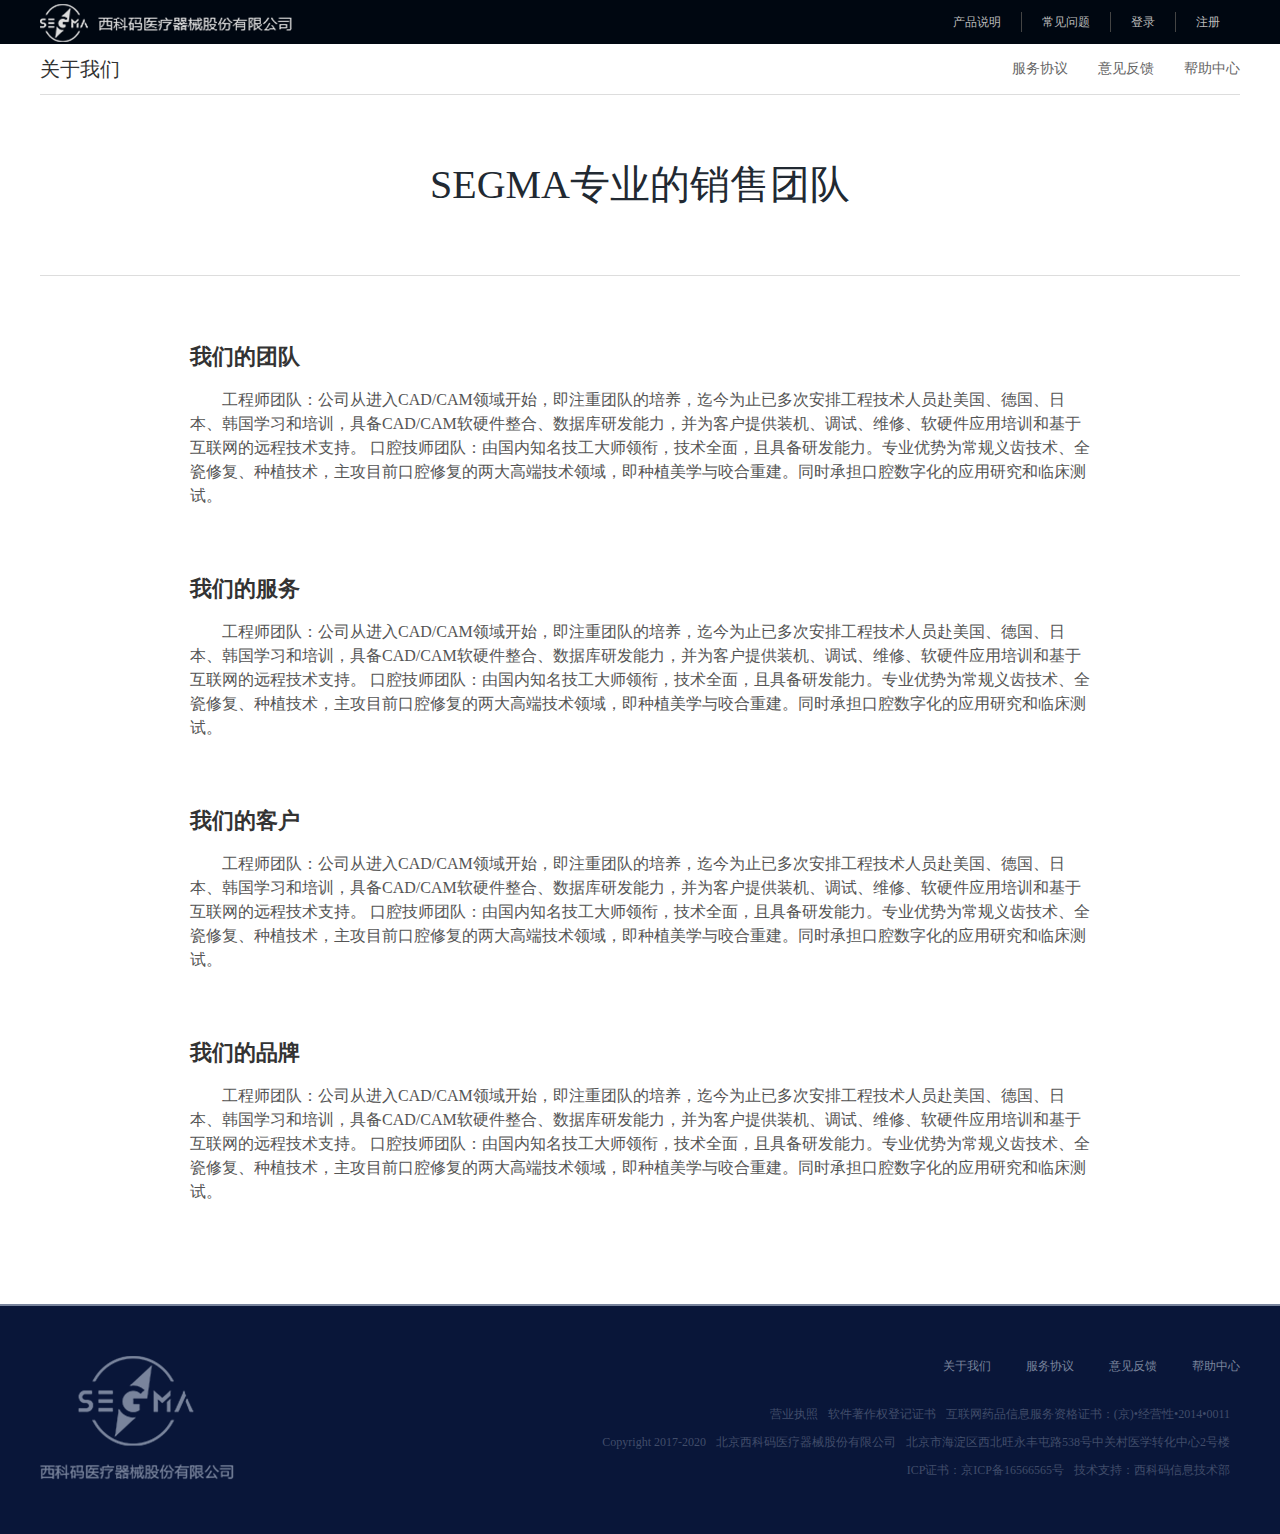
<file: about.html>
<!DOCTYPE html>
<html>
<head>
<meta charset="UTF-8">
<title></title>
<link rel="stylesheet" type="text/css" href="css/removeOriginal.css"/>
<link rel="stylesheet" type="text/css" href="css/headerFooter.css"/>
<link rel="stylesheet" type="text/css" href="css/txtPage.css"/>
</head>
<body>
	<section class="txtCon comW">
		<div class="txtNav clearFix">
			<span>关于我们</span>
			<div>
				<a href="service.html">服务协议</a>
				<a href="advice.html">意见反馈</a>
				<a href="help.html">帮助中心</a>
			</div>
		</div>
		<h2>SEGMA专业的销售团队</h2>
		<ul>
			<li>
				<h3>我们的团队</h3>
				<p>工程师团队：公司从进入CAD/CAM领域开始，即注重团队的培养，迄今为止已多次安排工程技术人员赴美国、德国、日本、韩国学习和培训，具备CAD/CAM软硬件整合、数据库研发能力，并为客户提供装机、调试、维修、软硬件应用培训和基于互联网的远程技术支持。 口腔技师团队：由国内知名技工大师领衔，技术全面，且具备研发能力。专业优势为常规义齿技术、全瓷修复、种植技术，主攻目前口腔修复的两大高端技术领域，即种植美学与咬合重建。同时承担口腔数字化的应用研究和临床测试。 </p>
			</li>
			<li>
				<h3>我们的服务</h3>
				<p>工程师团队：公司从进入CAD/CAM领域开始，即注重团队的培养，迄今为止已多次安排工程技术人员赴美国、德国、日本、韩国学习和培训，具备CAD/CAM软硬件整合、数据库研发能力，并为客户提供装机、调试、维修、软硬件应用培训和基于互联网的远程技术支持。 口腔技师团队：由国内知名技工大师领衔，技术全面，且具备研发能力。专业优势为常规义齿技术、全瓷修复、种植技术，主攻目前口腔修复的两大高端技术领域，即种植美学与咬合重建。同时承担口腔数字化的应用研究和临床测试。</p>
			</li>
			<li>
				<h3>我们的客户</h3>
				<p>工程师团队：公司从进入CAD/CAM领域开始，即注重团队的培养，迄今为止已多次安排工程技术人员赴美国、德国、日本、韩国学习和培训，具备CAD/CAM软硬件整合、数据库研发能力，并为客户提供装机、调试、维修、软硬件应用培训和基于互联网的远程技术支持。 口腔技师团队：由国内知名技工大师领衔，技术全面，且具备研发能力。专业优势为常规义齿技术、全瓷修复、种植技术，主攻目前口腔修复的两大高端技术领域，即种植美学与咬合重建。同时承担口腔数字化的应用研究和临床测试。</p>
			</li>
			<li>
				<h3>我们的品牌</h3>
				<p>工程师团队：公司从进入CAD/CAM领域开始，即注重团队的培养，迄今为止已多次安排工程技术人员赴美国、德国、日本、韩国学习和培训，具备CAD/CAM软硬件整合、数据库研发能力，并为客户提供装机、调试、维修、软硬件应用培训和基于互联网的远程技术支持。 口腔技师团队：由国内知名技工大师领衔，技术全面，且具备研发能力。专业优势为常规义齿技术、全瓷修复、种植技术，主攻目前口腔修复的两大高端技术领域，即种植美学与咬合重建。同时承担口腔数字化的应用研究和临床测试。</p>
			</li>
		</ul>
	</section>
</body>
<script src="js/jquery-3.1.1.min.js" type="text/javascript" charset="utf-8"></script>
<script src="js/createHF.js" type="text/javascript" charset="utf-8"></script>
<script src="js/txtPage.js" type="text/javascript" charset="utf-8"></script>
</html>
</file>
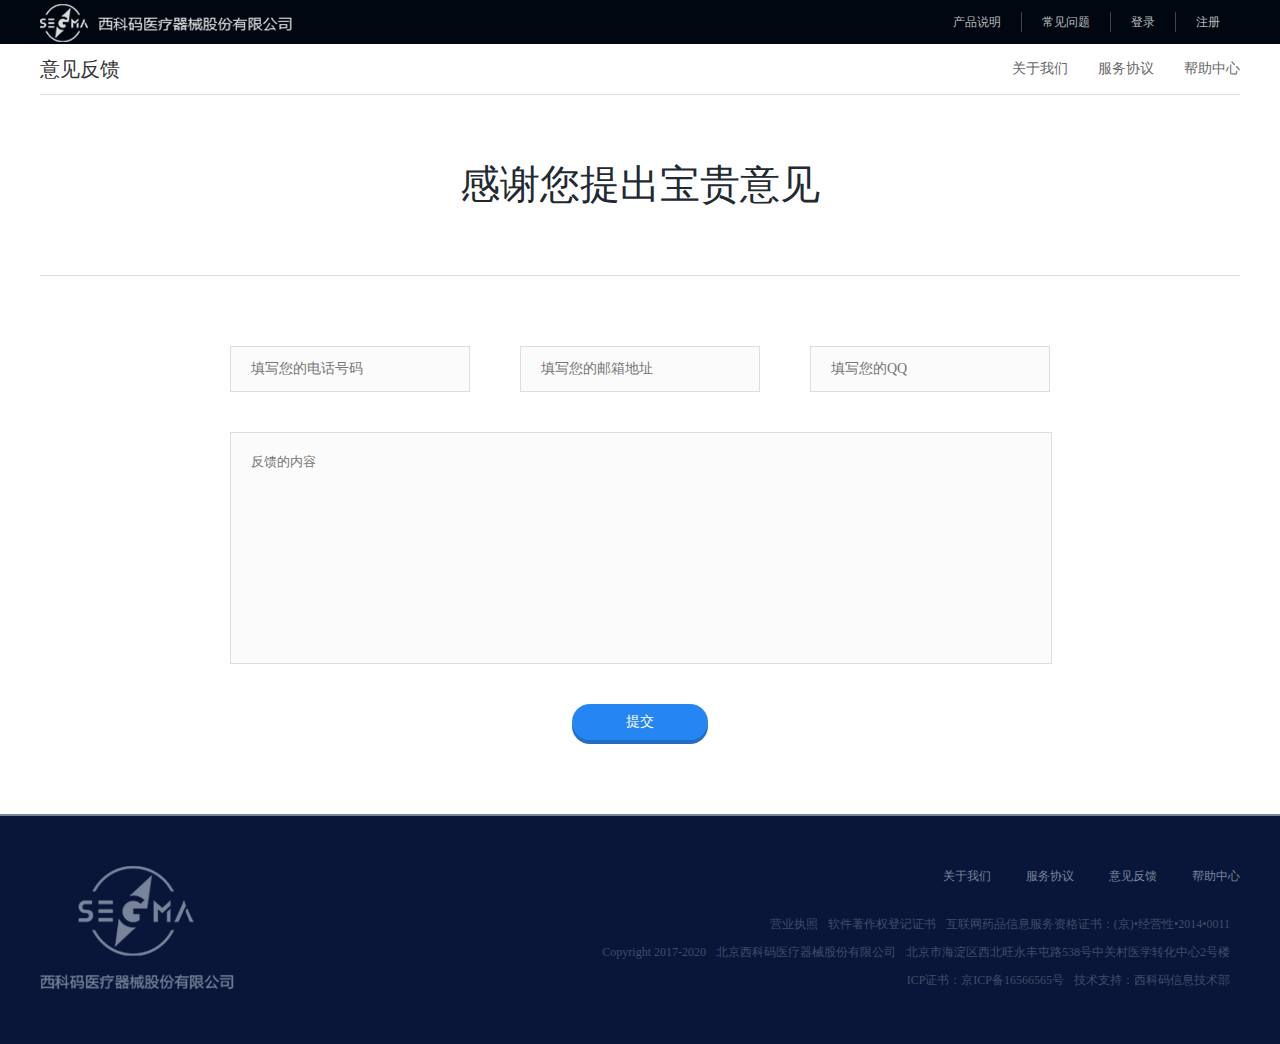
<file: advice.html>
<!DOCTYPE html>
<html>
<head>
<meta charset="UTF-8">
<title></title>
<link rel="stylesheet" type="text/css" href="css/removeOriginal.css"/>
<link rel="stylesheet" type="text/css" href="css/headerFooter.css"/>
<link rel="stylesheet" type="text/css" href="css/txtPage.css"/>
</head>
<body>
	<section class="txtCon comW">
		<div class="txtNav clearFix">
			<span>意见反馈</span>
			<div>
				<a href="about.html">关于我们</a>
				<a href="service.html">服务协议</a>
				<a href="help.html">帮助中心</a>
			</div>
		</div>
		<h2>感谢您提出宝贵意见</h2>
		<div class="adviceContent">
			<div class="clearFix">
				<input class="phoneInput" type="text" placeholder="填写您的电话号码"/>
				<input class="emailInput" type="text" placeholder="填写您的邮箱地址"/>
				<input class="qqInput" type="text" placeholder="填写您的QQ"/>
			</div>
			<textarea placeholder="反馈的内容"></textarea>
			<p class="submit">
				<span>提交</span>
			</p>
		</div>
	</section>
	<div class="adviceSuccBg">
		<div class="adviceSuccess">
			<h4>意见反馈</h4>
			<div class="btnCon">
				<p>反馈提交成功</p>
				<p>我们将视情况酌情采纳，谢谢！</p>
				<p class="submit">
					<span>确定</span>
				</p>
			</div>
			<span class="closeBtn"></span>
		</div>
	</div>
	<div class="adviceFailBg">
		<div class="adviceFail">
			<h4>意见反馈</h4>
			<div class="btnCon">
				<p>请留下您的宝贵意见</p>
				<p>帮助我们进一步完善并改进！</p>
				<p class="submit">
					<span>确定</span>
				</p>
			</div>
			<span class="closeBtn"></span>
		</div>
	</div>
</body>
<script src="js/jquery-3.1.1.min.js" type="text/javascript" charset="utf-8"></script>
<script src="js/createHF.js" type="text/javascript" charset="utf-8"></script>
<script src="js/txtPage.js" type="text/javascript" charset="utf-8"></script>
</html>
</file>
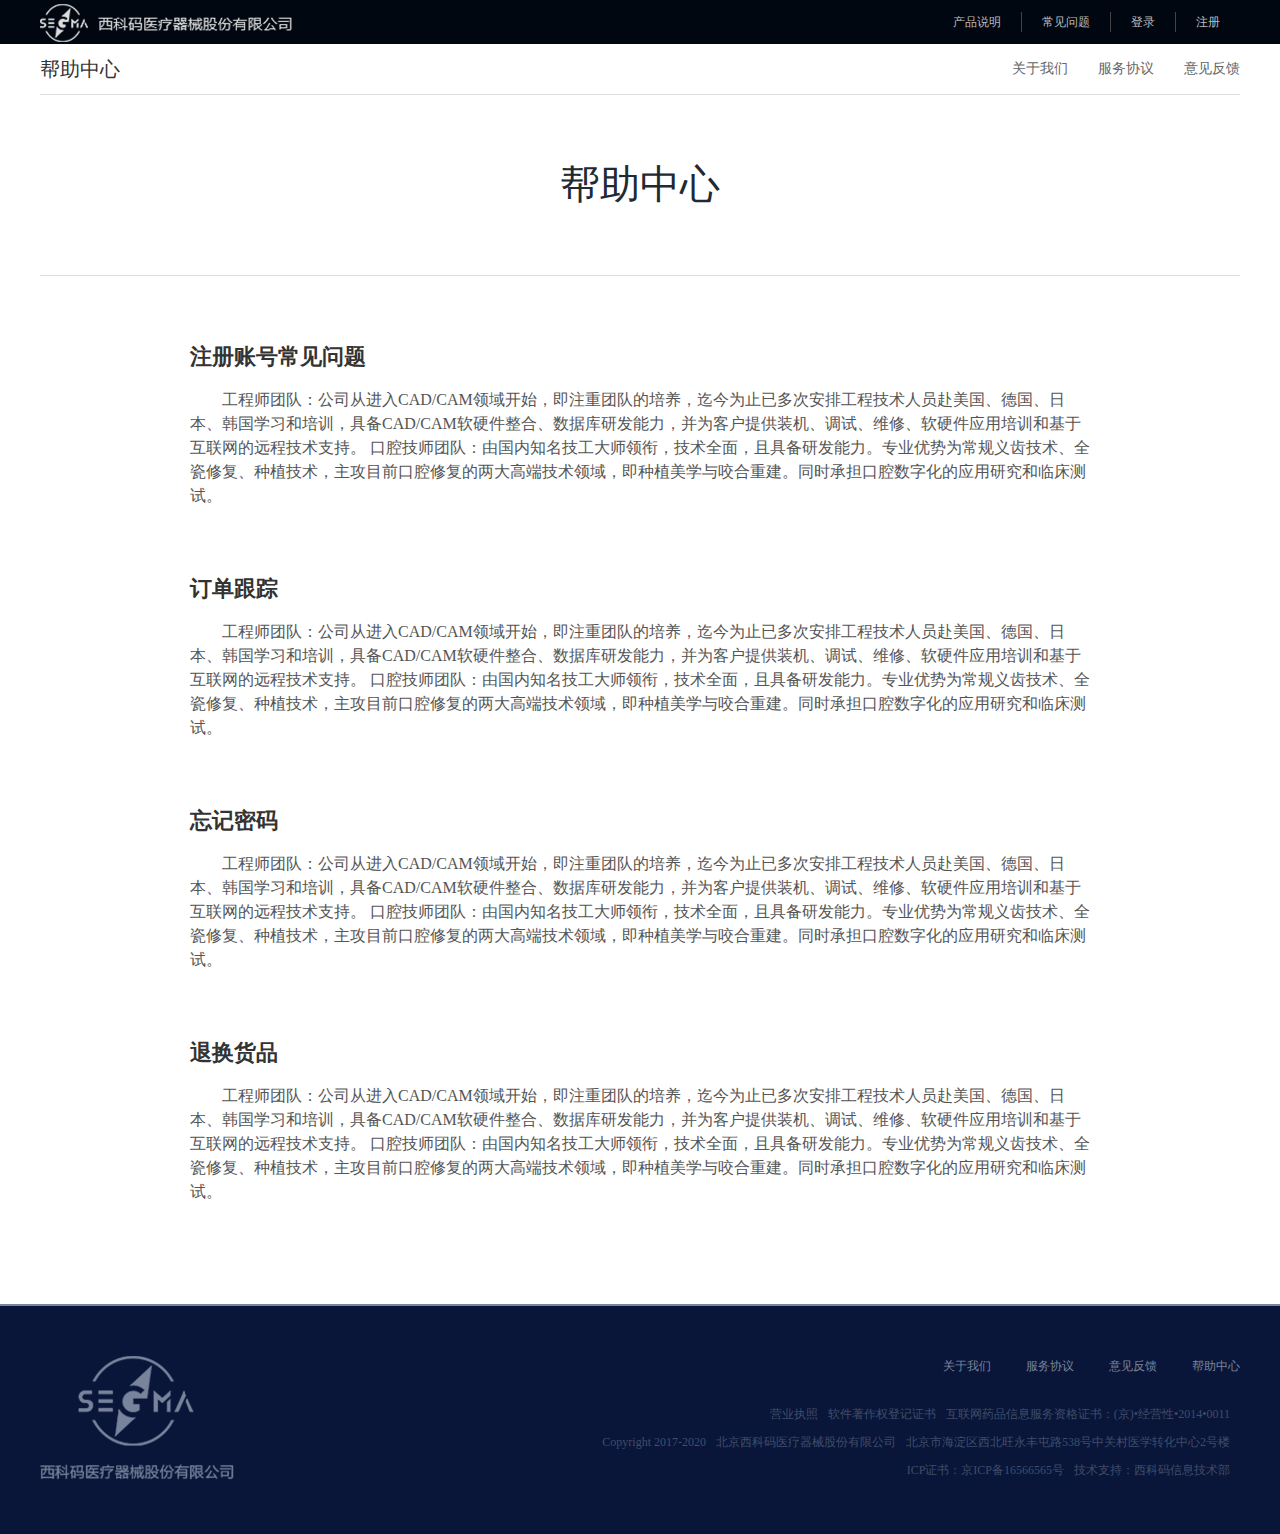
<file: help.html>
<!DOCTYPE html>
<html>
<head>
<meta charset="UTF-8">
<title></title>
<link rel="stylesheet" type="text/css" href="css/removeOriginal.css"/>
<link rel="stylesheet" type="text/css" href="css/headerFooter.css"/>
<link rel="stylesheet" type="text/css" href="css/txtPage.css"/>
</head>
<body>
	<section class="txtCon comW">
		<div class="txtNav clearFix">
			<span>帮助中心</span>
			<div>
				<a href="about.html">关于我们</a>
				<a href="service.html">服务协议</a>
				<a href="advice.html">意见反馈</a>
			</div>
		</div>
		<h2>帮助中心</h2>
		<ul>
			<li>
				<h3>注册账号常见问题</h3>
				<p>工程师团队：公司从进入CAD/CAM领域开始，即注重团队的培养，迄今为止已多次安排工程技术人员赴美国、德国、日本、韩国学习和培训，具备CAD/CAM软硬件整合、数据库研发能力，并为客户提供装机、调试、维修、软硬件应用培训和基于互联网的远程技术支持。 口腔技师团队：由国内知名技工大师领衔，技术全面，且具备研发能力。专业优势为常规义齿技术、全瓷修复、种植技术，主攻目前口腔修复的两大高端技术领域，即种植美学与咬合重建。同时承担口腔数字化的应用研究和临床测试。 </p>
			</li>
			<li>
				<h3>订单跟踪</h3>
				<p>工程师团队：公司从进入CAD/CAM领域开始，即注重团队的培养，迄今为止已多次安排工程技术人员赴美国、德国、日本、韩国学习和培训，具备CAD/CAM软硬件整合、数据库研发能力，并为客户提供装机、调试、维修、软硬件应用培训和基于互联网的远程技术支持。 口腔技师团队：由国内知名技工大师领衔，技术全面，且具备研发能力。专业优势为常规义齿技术、全瓷修复、种植技术，主攻目前口腔修复的两大高端技术领域，即种植美学与咬合重建。同时承担口腔数字化的应用研究和临床测试。</p>
			</li>
			<li>
				<h3>忘记密码</h3>
				<p>工程师团队：公司从进入CAD/CAM领域开始，即注重团队的培养，迄今为止已多次安排工程技术人员赴美国、德国、日本、韩国学习和培训，具备CAD/CAM软硬件整合、数据库研发能力，并为客户提供装机、调试、维修、软硬件应用培训和基于互联网的远程技术支持。 口腔技师团队：由国内知名技工大师领衔，技术全面，且具备研发能力。专业优势为常规义齿技术、全瓷修复、种植技术，主攻目前口腔修复的两大高端技术领域，即种植美学与咬合重建。同时承担口腔数字化的应用研究和临床测试。</p>
			</li>
			<li>
				<h3>退换货品</h3>
				<p>工程师团队：公司从进入CAD/CAM领域开始，即注重团队的培养，迄今为止已多次安排工程技术人员赴美国、德国、日本、韩国学习和培训，具备CAD/CAM软硬件整合、数据库研发能力，并为客户提供装机、调试、维修、软硬件应用培训和基于互联网的远程技术支持。 口腔技师团队：由国内知名技工大师领衔，技术全面，且具备研发能力。专业优势为常规义齿技术、全瓷修复、种植技术，主攻目前口腔修复的两大高端技术领域，即种植美学与咬合重建。同时承担口腔数字化的应用研究和临床测试。</p>
			</li>
		</ul>
	</section>
</body>
<script src="js/jquery-3.1.1.min.js" type="text/javascript" charset="utf-8"></script>
<script src="js/createHF.js" type="text/javascript" charset="utf-8"></script>
<script src="js/txtPage.js" type="text/javascript" charset="utf-8"></script>
</html>
</file>
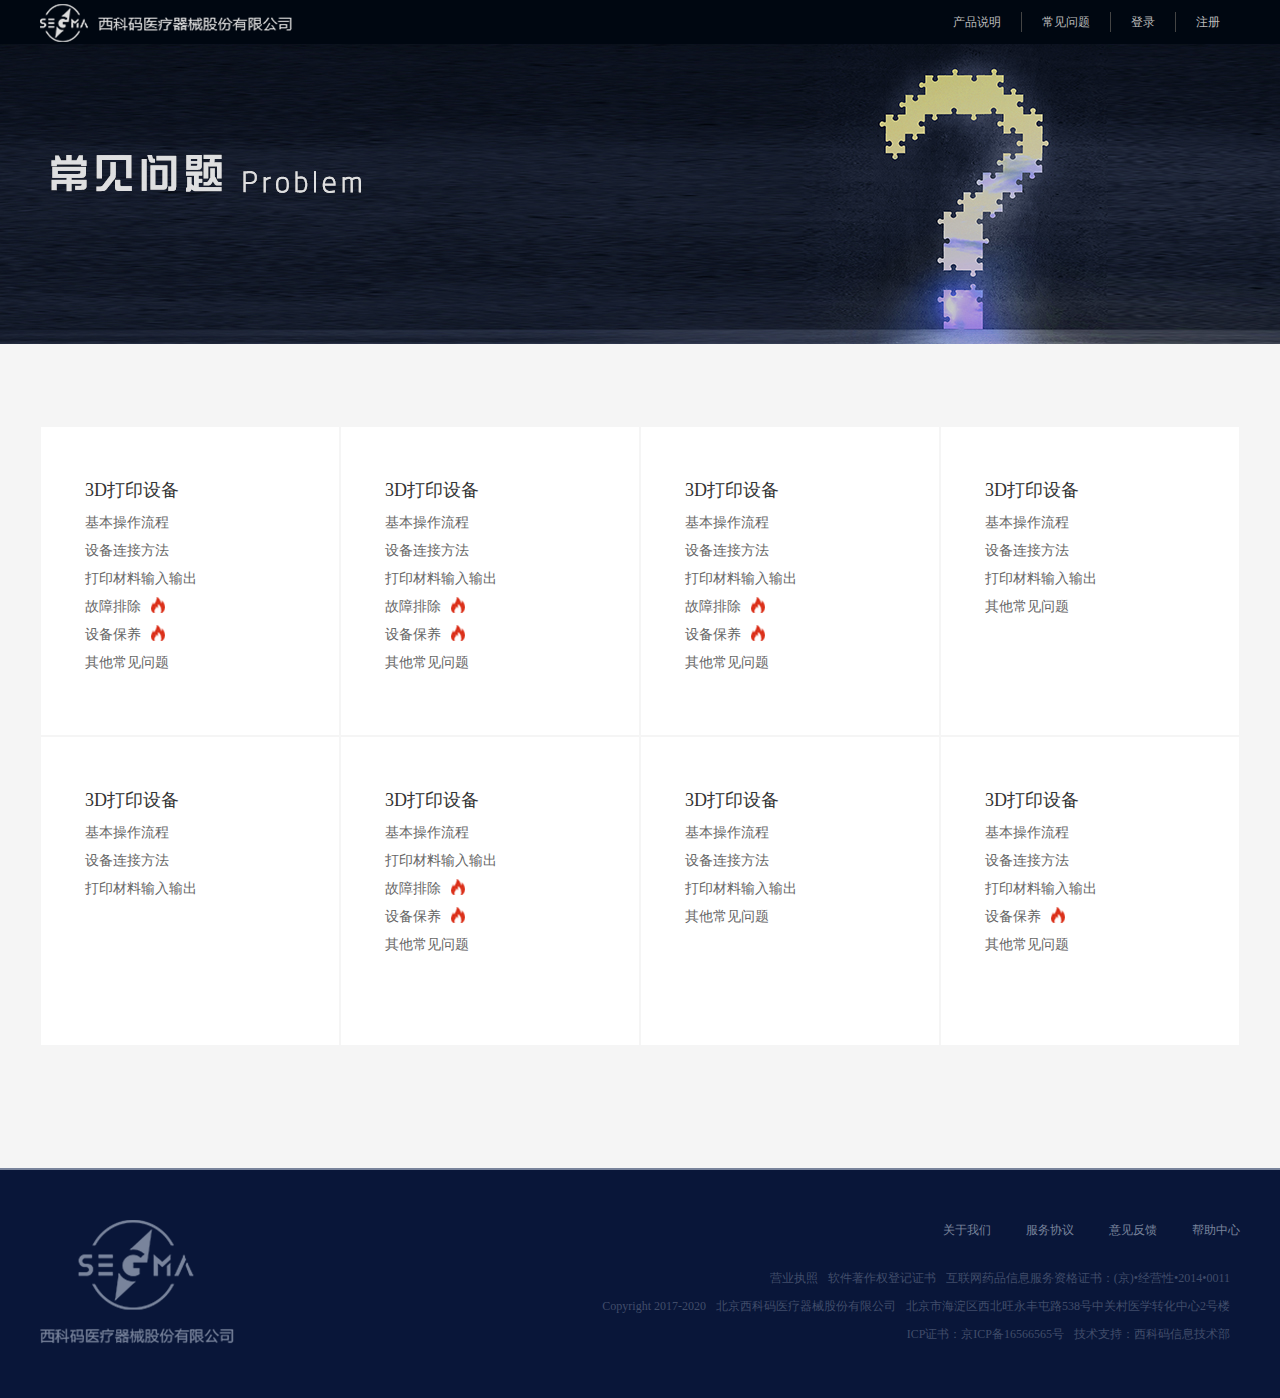
<file: question.html>
<!DOCTYPE html>
<html>
<head>
<meta charset="UTF-8">
<link rel="stylesheet" type="text/css" href="css/removeOriginal.css"/>
<link rel="stylesheet" type="text/css" href="css/headerFooter.css"/>
<link rel="stylesheet" type="text/css" href="css/question.css"/>
<title></title>
</head>
<body>
	<div class="questionBanner"></div>
	<div class="quesCon">
		<ul class="quesUl comW clearFix">
			<li>
				<h3>3D打印设备</h3>
				<ul>
					<li class="clearFix">
						<a href="javascript:;">基本操作流程</a>
					</li>
					<li class="clearFix">
						<a href="javascript:;">设备连接方法</a>
					</li>
					<li class="clearFix">
						<a href="javascript:;">打印材料输入输出</a>
					</li>
					<li class="clearFix">
						<a href="javascript:;">故障排除</a>
						<span class="hot"></span>
					</li>
					<li class="clearFix">
						<a href="javascript:;">设备保养</a>
						<span class="hot"></span>
					</li>
					<li class="clearFix">
						<a href="javascript:;">其他常见问题</a>
					</li>
				</ul>
			</li>
			<li>
				<h3>3D打印设备</h3>
				<ul>
					<li class="clearFix">
						<a href="javascript:;">基本操作流程</a>
					</li>
					<li class="clearFix">
						<a href="javascript:;">设备连接方法</a>
					</li>
					<li class="clearFix">
						<a href="javascript:;">打印材料输入输出</a>
					</li>
					<li class="clearFix">
						<a href="javascript:;">故障排除</a>
						<span class="hot"></span>
					</li>
					<li class="clearFix">
						<a href="javascript:;">设备保养</a>
						<span class="hot"></span>
					</li>
					<li class="clearFix">
						<a href="javascript:;">其他常见问题</a>
					</li>
				</ul>
			</li>
			<li>
				<h3>3D打印设备</h3>
				<ul>
					<li class="clearFix">
						<a href="javascript:;">基本操作流程</a>
					</li>
					<li class="clearFix">
						<a href="javascript:;">设备连接方法</a>
					</li>
					<li class="clearFix">
						<a href="javascript:;">打印材料输入输出</a>
					</li>
					<li class="clearFix">
						<a href="javascript:;">故障排除</a>
						<span class="hot"></span>
					</li>
					<li class="clearFix">
						<a href="javascript:;">设备保养</a>
						<span class="hot"></span>
					</li>
					<li class="clearFix">
						<a href="javascript:;">其他常见问题</a>
					</li>
				</ul>
			</li>
			<li>
				<h3>3D打印设备</h3>
				<ul>
					<li class="clearFix">
						<a href="javascript:;">基本操作流程</a>
					</li>
					<li class="clearFix">
						<a href="javascript:;">设备连接方法</a>
					</li>
					<li class="clearFix">
						<a href="javascript:;">打印材料输入输出</a>
					</li>
					<!--<li class="clearFix">
						<a href="javascript:;">故障排除</a>
						<span class="hot"></span>
					</li>
					<li class="clearFix">
						<a href="javascript:;">设备保养</a>
						<span class="hot"></span>
					</li>-->
					<li class="clearFix">
						<a href="javascript:;">其他常见问题</a>
					</li>
				</ul>
			</li>
			<li>
				<h3>3D打印设备</h3>
				<ul>
					<li class="clearFix">
						<a href="javascript:;">基本操作流程</a>
					</li>
					<li class="clearFix">
						<a href="javascript:;">设备连接方法</a>
					</li>
					<li class="clearFix">
						<a href="javascript:;">打印材料输入输出</a>
					</li>
					<!--<li class="clearFix">
						<a href="javascript:;">故障排除</a>
						<span class="hot"></span>
					</li>
					<li class="clearFix">
						<a href="javascript:;">设备保养</a>
						<span class="hot"></span>
					</li>
					<li class="clearFix">
						<a href="javascript:;">其他常见问题</a>
					</li>-->
				</ul>
			</li>
			<li>
				<h3>3D打印设备</h3>
				<ul>
					<li class="clearFix">
						<a href="javascript:;">基本操作流程</a>
					</li>
					<!--<li class="clearFix">
						<a href="javascript:;">设备连接方法</a>
					</li>-->
					<li class="clearFix">
						<a href="javascript:;">打印材料输入输出</a>
					</li>
					<li class="clearFix">
						<a href="javascript:;">故障排除</a>
						<span class="hot"></span>
					</li>
					<li class="clearFix">
						<a href="javascript:;">设备保养</a>
						<span class="hot"></span>
					</li>
					<li class="clearFix">
						<a href="javascript:;">其他常见问题</a>
					</li>
				</ul>
			</li>
			<li>
				<h3>3D打印设备</h3>
				<ul>
					<li class="clearFix">
						<a href="javascript:;">基本操作流程</a>
					</li>
					<li class="clearFix">
						<a href="javascript:;">设备连接方法</a>
					</li>
					<li class="clearFix">
						<a href="javascript:;">打印材料输入输出</a>
					</li>
					<!--<li class="clearFix">
						<a href="javascript:;">故障排除</a>
						<span class="hot"></span>
					</li>
					<li class="clearFix">
						<a href="javascript:;">设备保养</a>
						<span class="hot"></span>
					</li>-->
					<li class="clearFix">
						<a href="javascript:;">其他常见问题</a>
					</li>
				</ul>
			</li>
			<li>
				<h3>3D打印设备</h3>
				<ul>
					<li class="clearFix">
						<a href="javascript:;">基本操作流程</a>
					</li>
					<li class="clearFix">
						<a href="javascript:;">设备连接方法</a>
					</li>
					<li class="clearFix">
						<a href="javascript:;">打印材料输入输出</a>
					</li>
					<!--<li class="clearFix">
						<a href="javascript:;">故障排除</a>
						<span class="hot"></span>
					</li>-->
					<li class="clearFix">
						<a href="javascript:;">设备保养</a>
						<span class="hot"></span>
					</li>
					<li class="clearFix">
						<a href="javascript:;">其他常见问题</a>
					</li>
				</ul>
			</li>
		</ul>
	</div>
	<div class="quesDetail">
		<div class="comW">
			<nav>
				<a href="index.html">首页 </a>/
				<a class="quesBtn" href="question.html">常见问题 </a>/
				<span>3D打印设备</span>
			</nav>
			<div class="clearFix">
				<div class="detailL">
					<h3>3D打印设备</h3>
					<ul>
						<li><a class="detailLi active" href="javascript:;">基本操作流程</a></li>
						<li><a class="detailLi" href="javascript:;">基本操作流程</a></li>
						<li><a class="detailLi" href="javascript:;">基本操作流程</a></li>
						<li><a class="detailLi" href="javascript:;">基本操作流程</a></li>
						<li><a class="detailLi" href="javascript:;">基本操作流程</a></li>
						<li><a class="detailLi" href="javascript:;">基本操作流程</a></li>
					</ul>
					<a class="connect" href="http://p.qiao.baidu.com/cps/chat?siteId=11293085&userId=23688492">联系客服</a>
				</div>
				<div class="detailR" style="display: block;">
					<h2>基本操作流程</h2>
					<p>K1  帮助中心导航栏：导航栏相对较有顺序性，包括问题分类和文字说明。问题分类，大类目一级分类和二级分类，在二级类目进入Q&A模块，是ABCDF模块的集合。</p>
					<p>K2 搜索框： 核心功能之一，最简单最直接的解决用户的问题，所以放置页面最为显著的位置，目的为引起用户注意。当用户遇到问题时，最快速解决用户的，肯定不是繁杂的菜单和问题说明。类似在生活中我们在超市购物的过程中遇到问题时，我们本能第一反应肯定是找到超市导购员向他“提问”。把问题或者想要了解的信息输入搜索框即可得到答案。</p>
					<p>K3 自助服务:自助服务区域采用的是图标+文字的展现形式，对各个通过图标衍射来区分问题，点击图片入内容集合，通过关键词和问题点击进入，解决问题内容页面。其中包括，文字说明类信息，某个功能需要具体说明又无法用一言两语概括，但又很重要必须要让用户知道这个功能或者这个模块是干什么用的。</p>
					<p>K4 热点问题：用户看到一功能模块都能产生“共鸣”。热点问题都是用户在购物过程经常遇到的问题（技术暂时无法突破等等），用户通过预览窗口快速看到问题，直接到达解决问题页面。</p>
					<p>K5  新手教学：帮助用户快速了解产品使用规范，即产品使用介绍。</p>
					<p>K6人工服务：不可缺少的功能之一，我们考虑问题不可能考虑得很全面，这个时候就需要客服的辅助了。用户都是很懒的，遇到问题都要想最简单的解决。客户在过程中，如果频繁向客服提问，相应我们就增加了人力投入和运营成本，所以在布局上，设置在导航栏下面，鼓励用户第一时间自己解决问题，实在不行，再联系客服。在购物过程中，往往有很多无法考虑到得因素，所以导致用户“不爽”，加入投诉建议的渠道，遇到无法解决的问题客服人员可以对用户进行安抚。</p>
					<img src="img/5x-200detail.png"/>
				</div>
				<div class="detailR">
					<h2>基本操作流程</h2>
					<p>K1  帮助中心导航栏：导航栏相对较有顺序性，包括问题分类和文字说明。问题分类，大类目一级分类和二级分类，在二级类目进入Q&A模块，是ABCDF模块的集合。</p>
					<p>K2 搜索框： 核心功能之一，最简单最直接的解决用户的问题，所以放置页面最为显著的位置，目的为引起用户注意。当用户遇到问题时，最快速解决用户的，肯定不是繁杂的菜单和问题说明。类似在生活中我们在超市购物的过程中遇到问题时，我们本能第一反应肯定是找到超市导购员向他“提问”。把问题或者想要了解的信息输入搜索框即可得到答案。</p>
					<p>K3 自助服务:自助服务区域采用的是图标+文字的展现形式，对各个通过图标衍射来区分问题，点击图片入内容集合，通过关键词和问题点击进入，解决问题内容页面。其中包括，文字说明类信息，某个功能需要具体说明又无法用一言两语概括，但又很重要必须要让用户知道这个功能或者这个模块是干什么用的。</p>
					<img src="img/5x-200detail.png"/>
				</div>
				<div class="detailR">
					<h2>基本操作流程</h2>
					<p>K1  帮助中心导航栏：导航栏相对较有顺序性，包括问题分类和文字说明。问题分类，大类目一级分类和二级分类，在二级类目进入Q&A模块，是ABCDF模块的集合。</p>
					<p>K2 搜索框： 核心功能之一，最简单最直接的解决用户的问题，所以放置页面最为显著的位置，目的为引起用户注意。当用户遇到问题时，最快速解决用户的，肯定不是繁杂的菜单和问题说明。类似在生活中我们在超市购物的过程中遇到问题时，我们本能第一反应肯定是找到超市导购员向他“提问”。把问题或者想要了解的信息输入搜索框即可得到答案。</p>
					<p>K5  新手教学：帮助用户快速了解产品使用规范，即产品使用介绍。</p>
					<p>K6人工服务：不可缺少的功能之一，我们考虑问题不可能考虑得很全面，这个时候就需要客服的辅助了。用户都是很懒的，遇到问题都要想最简单的解决。客户在过程中，如果频繁向客服提问，相应我们就增加了人力投入和运营成本，所以在布局上，设置在导航栏下面，鼓励用户第一时间自己解决问题，实在不行，再联系客服。在购物过程中，往往有很多无法考虑到得因素，所以导致用户“不爽”，加入投诉建议的渠道，遇到无法解决的问题客服人员可以对用户进行安抚。</p>
					<img src="img/5x-200detail.png"/>
				</div>
				<div class="detailR">
					<h2>基本操作流程</h2>
					<p>K3 自助服务:自助服务区域采用的是图标+文字的展现形式，对各个通过图标衍射来区分问题，点击图片入内容集合，通过关键词和问题点击进入，解决问题内容页面。其中包括，文字说明类信息，某个功能需要具体说明又无法用一言两语概括，但又很重要必须要让用户知道这个功能或者这个模块是干什么用的。</p>
					<p>K4 热点问题：用户看到一功能模块都能产生“共鸣”。热点问题都是用户在购物过程经常遇到的问题（技术暂时无法突破等等），用户通过预览窗口快速看到问题，直接到达解决问题页面。</p>
					<p>K5  新手教学：帮助用户快速了解产品使用规范，即产品使用介绍。</p>
					<p>K6人工服务：不可缺少的功能之一，我们考虑问题不可能考虑得很全面，这个时候就需要客服的辅助了。用户都是很懒的，遇到问题都要想最简单的解决。客户在过程中，如果频繁向客服提问，相应我们就增加了人力投入和运营成本，所以在布局上，设置在导航栏下面，鼓励用户第一时间自己解决问题，实在不行，再联系客服。在购物过程中，往往有很多无法考虑到得因素，所以导致用户“不爽”，加入投诉建议的渠道，遇到无法解决的问题客服人员可以对用户进行安抚。</p>
					<img src="img/5x-200detail.png"/>
				</div>
				<div class="detailR">
					<h2>基本操作流程</h2>
					<p>K5  新手教学：帮助用户快速了解产品使用规范，即产品使用介绍。</p>
					<p>K6人工服务：不可缺少的功能之一，我们考虑问题不可能考虑得很全面，这个时候就需要客服的辅助了。用户都是很懒的，遇到问题都要想最简单的解决。客户在过程中，如果频繁向客服提问，相应我们就增加了人力投入和运营成本，所以在布局上，设置在导航栏下面，鼓励用户第一时间自己解决问题，实在不行，再联系客服。在购物过程中，往往有很多无法考虑到得因素，所以导致用户“不爽”，加入投诉建议的渠道，遇到无法解决的问题客服人员可以对用户进行安抚。</p>
					<img src="img/5x-200detail.png"/>
				</div>
				<div class="detailR">
					<h2>基本操作流程</h2>
					<p>K1  帮助中心导航栏：导航栏相对较有顺序性，包括问题分类和文字说明。问题分类，大类目一级分类和二级分类，在二级类目进入Q&A模块，是ABCDF模块的集合。</p>
					<p>K2 搜索框： 核心功能之一，最简单最直接的解决用户的问题，所以放置页面最为显著的位置，目的为引起用户注意。当用户遇到问题时，最快速解决用户的，肯定不是繁杂的菜单和问题说明。类似在生活中我们在超市购物的过程中遇到问题时，我们本能第一反应肯定是找到超市导购员向他“提问”。把问题或者想要了解的信息输入搜索框即可得到答案。</p>
					<p>K3 自助服务:自助服务区域采用的是图标+文字的展现形式，对各个通过图标衍射来区分问题，点击图片入内容集合，通过关键词和问题点击进入，解决问题内容页面。其中包括，文字说明类信息，某个功能需要具体说明又无法用一言两语概括，但又很重要必须要让用户知道这个功能或者这个模块是干什么用的。</p>
					<p>K6人工服务：不可缺少的功能之一，我们考虑问题不可能考虑得很全面，这个时候就需要客服的辅助了。用户都是很懒的，遇到问题都要想最简单的解决。客户在过程中，如果频繁向客服提问，相应我们就增加了人力投入和运营成本，所以在布局上，设置在导航栏下面，鼓励用户第一时间自己解决问题，实在不行，再联系客服。在购物过程中，往往有很多无法考虑到得因素，所以导致用户“不爽”，加入投诉建议的渠道，遇到无法解决的问题客服人员可以对用户进行安抚。</p>
					<img src="img/5x-200detail.png"/>
				</div>
			</div>
		</div>
	</div>
</body>
<script src="js/jquery-3.1.1.min.js" type="text/javascript" charset="utf-8"></script>
<script src="js/createHF.js" type="text/javascript" charset="utf-8"></script>
<script src="js/question.js" type="text/javascript" charset="utf-8"></script>
</html>
</file>
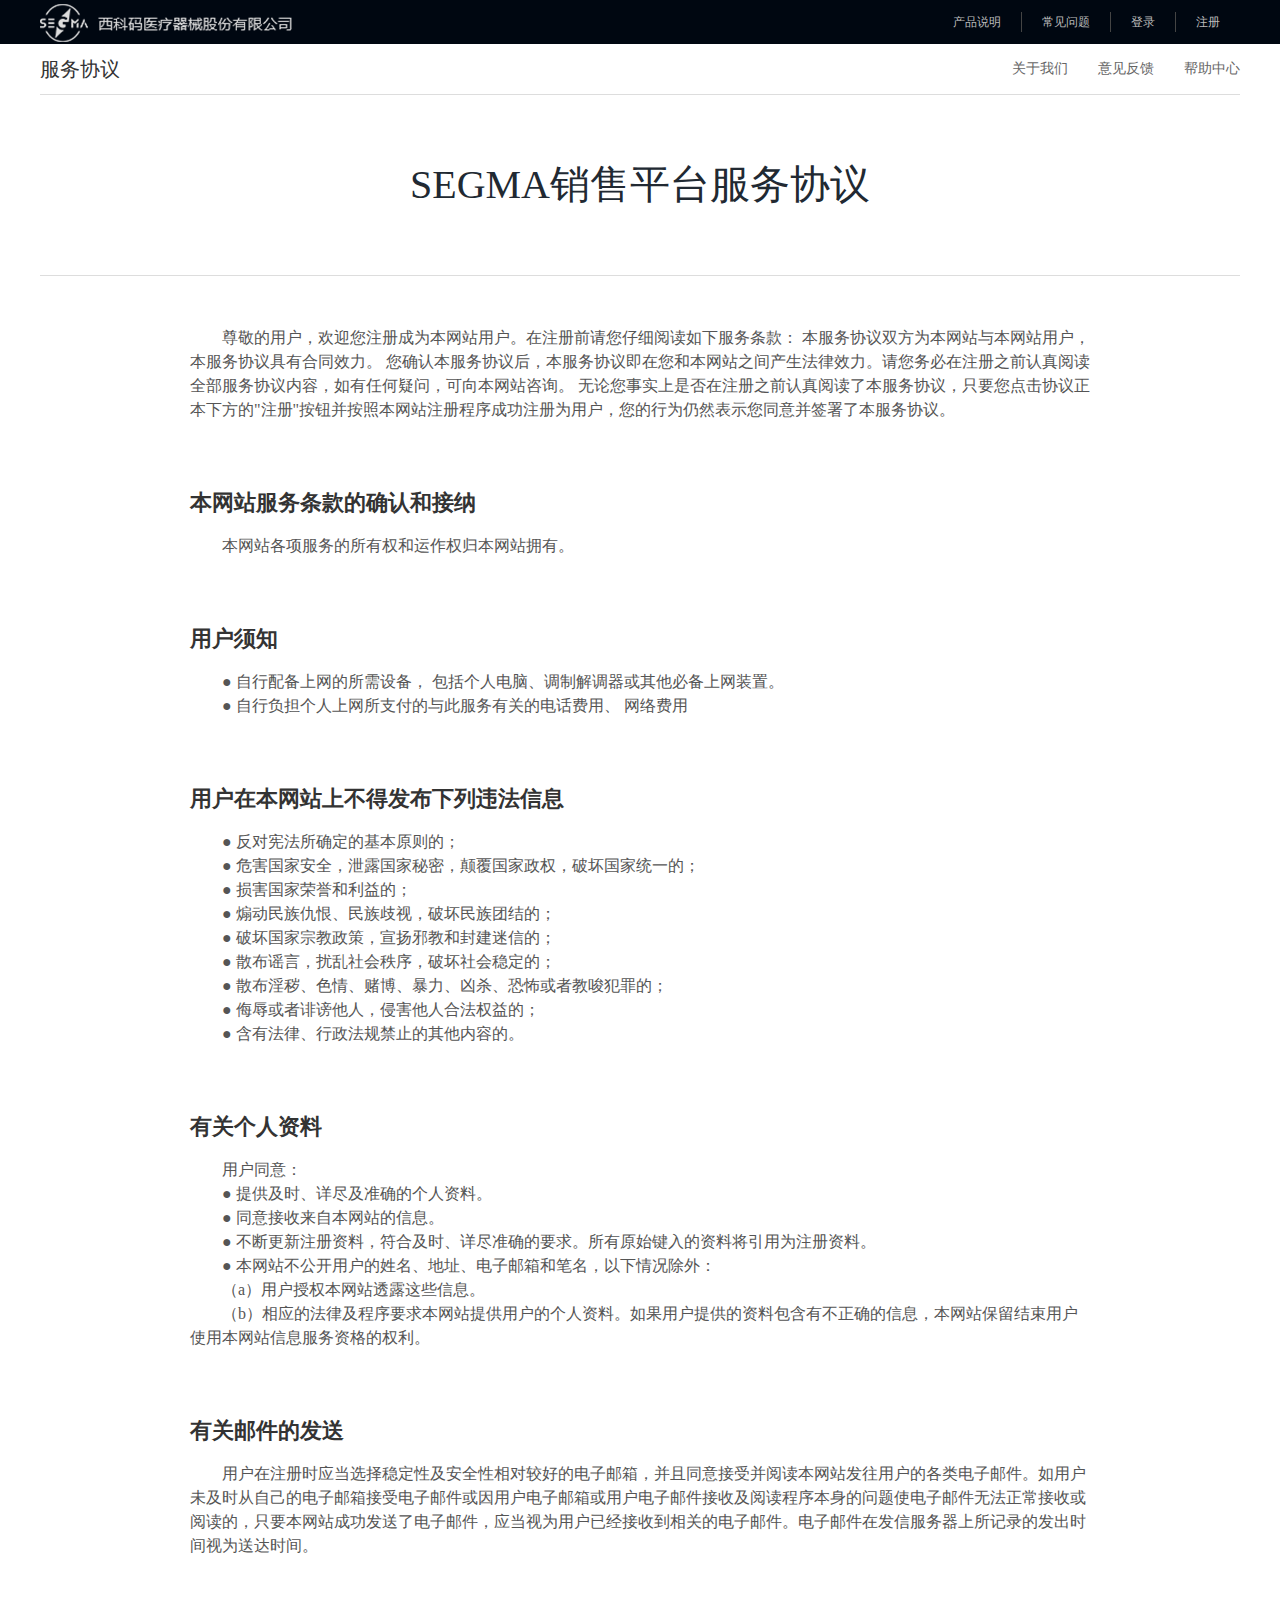
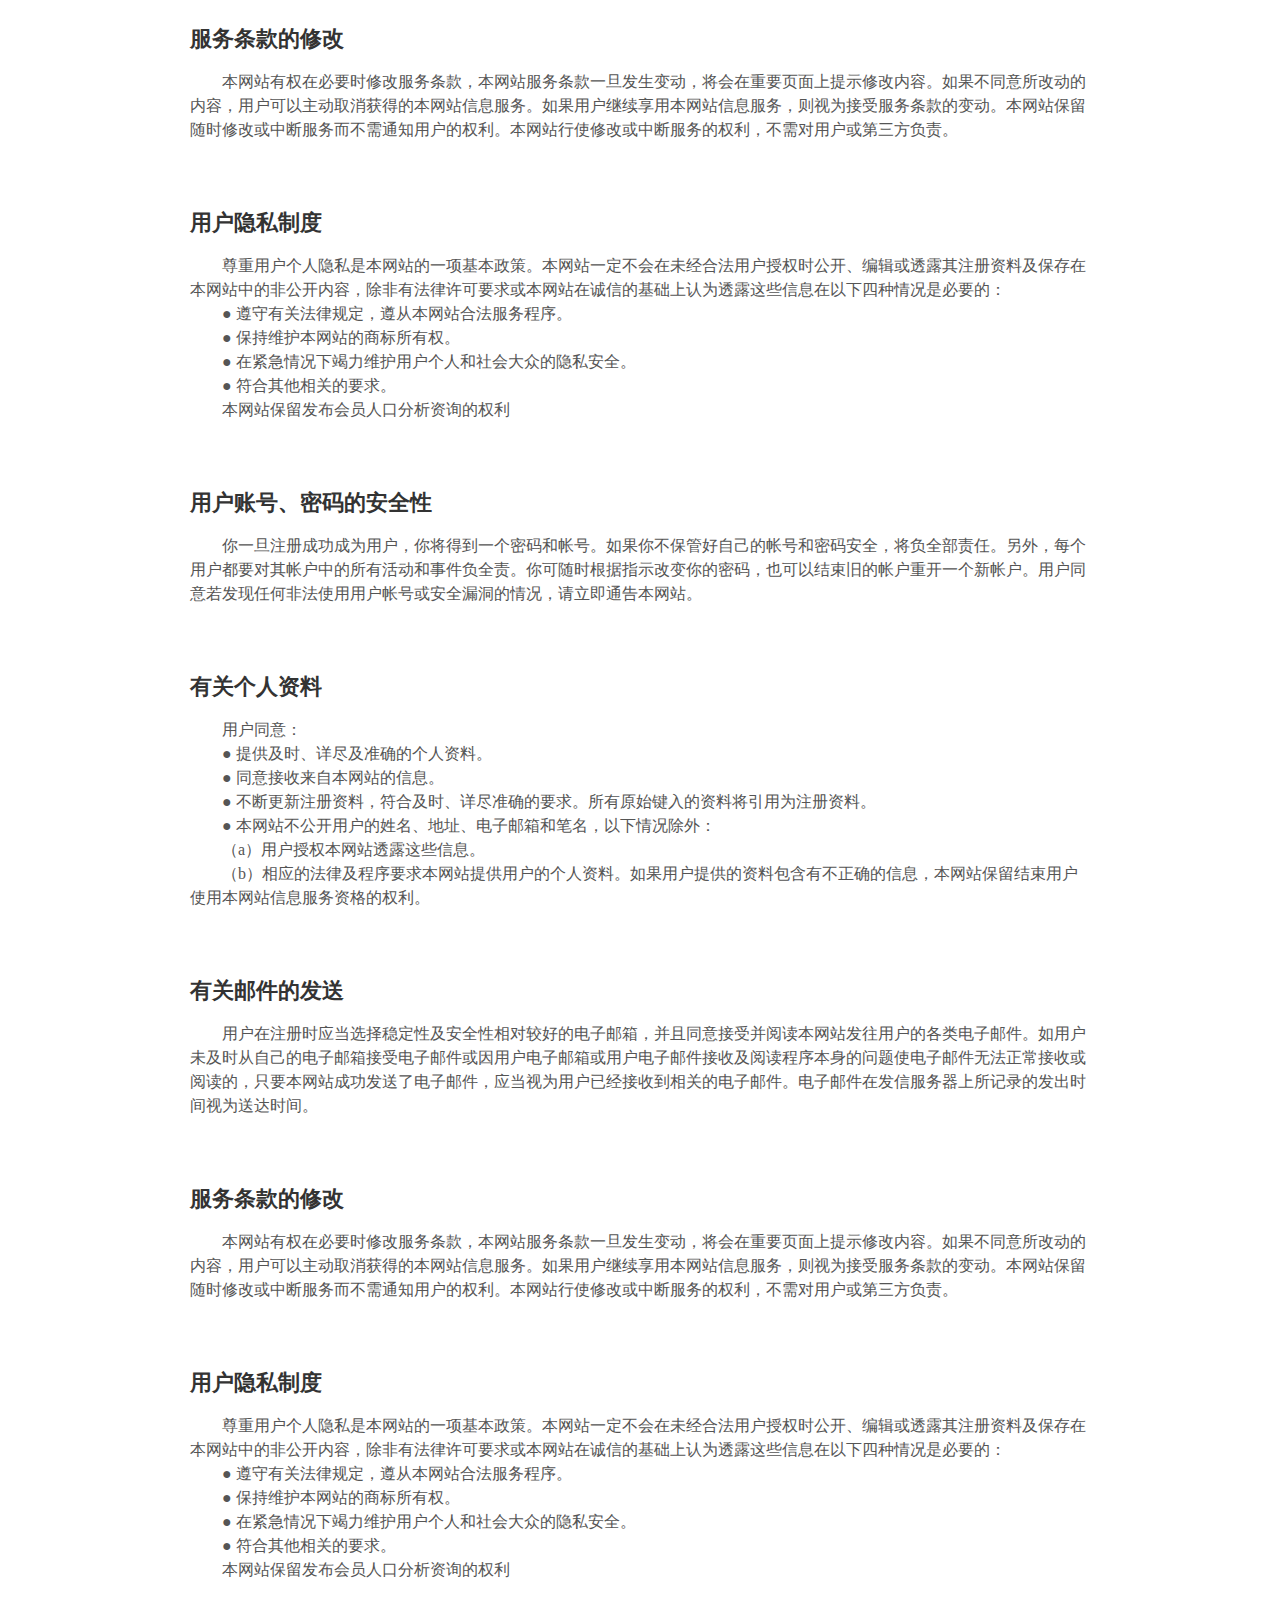
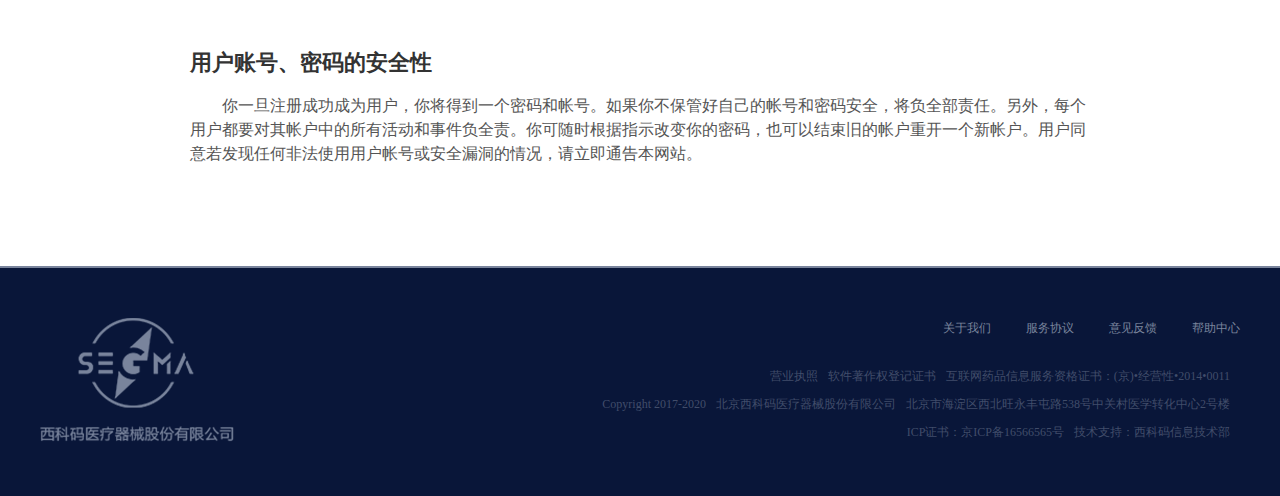
<file: service.html>
<!DOCTYPE html>
<html>
<head>
<meta charset="UTF-8">
<title></title>
<link rel="stylesheet" type="text/css" href="css/removeOriginal.css"/>
<link rel="stylesheet" type="text/css" href="css/headerFooter.css"/>
<link rel="stylesheet" type="text/css" href="css/txtPage.css"/>
</head>
<body>
<section class="txtCon comW">
	<div class="txtNav clearFix">
		<span>服务协议</span>
		<div>
			<a href="about.html">关于我们</a>
			<a href="advice.html">意见反馈</a>
			<a href="help.html">帮助中心</a>
		</div>
	</div>
	<h2>SEGMA销售平台服务协议</h2>
	<ul>
		<li>
			<p>尊敬的用户，欢迎您注册成为本网站用户。在注册前请您仔细阅读如下服务条款： 本服务协议双方为本网站与本网站用户，本服务协议具有合同效力。 您确认本服务协议后，本服务协议即在您和本网站之间产生法律效力。请您务必在注册之前认真阅读全部服务协议内容，如有任何疑问，可向本网站咨询。 无论您事实上是否在注册之前认真阅读了本服务协议，只要您点击协议正本下方的"注册"按钮并按照本网站注册程序成功注册为用户，您的行为仍然表示您同意并签署了本服务协议。</p>
		</li>
		<li>
			<h3>本网站服务条款的确认和接纳</h3>
			<p>本网站各项服务的所有权和运作权归本网站拥有。 </p>
		</li>
		<li>
			<h3>用户须知</h3>
			<p>●  自行配备上网的所需设备， 包括个人电脑、调制解调器或其他必备上网装置。</p>
			<p>●  自行负担个人上网所支付的与此服务有关的电话费用、 网络费用</p>
		</li>
		<li>
			<h3>用户在本网站上不得发布下列违法信息</h3>
			<p>●  反对宪法所确定的基本原则的； </p>
			<p>●  危害国家安全，泄露国家秘密，颠覆国家政权，破坏国家统一的； </p>
			<p>●  损害国家荣誉和利益的； </p>
			<p>●  煽动民族仇恨、民族歧视，破坏民族团结的；</p>
			<p>●  破坏国家宗教政策，宣扬邪教和封建迷信的； </p>
			<p>●  散布谣言，扰乱社会秩序，破坏社会稳定的； </p>
			<p>●  散布淫秽、色情、赌博、暴力、凶杀、恐怖或者教唆犯罪的； </p>
			<p>●  侮辱或者诽谤他人，侵害他人合法权益的； </p>
			<p>●  含有法律、行政法规禁止的其他内容的。</p>
		</li>
		<li>
			<h3>有关个人资料</h3>
			<p>用户同意： </p>
			<p>●  提供及时、详尽及准确的个人资料。 </p>
			<p>●  同意接收来自本网站的信息。 </p>
			<p>●  不断更新注册资料，符合及时、详尽准确的要求。所有原始键入的资料将引用为注册资料。 </p>
			<p>●  本网站不公开用户的姓名、地址、电子邮箱和笔名，以下情况除外： </p>
			<p>（a）用户授权本网站透露这些信息。 </p>
			<p>（b）相应的法律及程序要求本网站提供用户的个人资料。如果用户提供的资料包含有不正确的信息，本网站保留结束用户使用本网站信息服务资格的权利。</p>
		</li>
		<li>
			<h3>有关邮件的发送</h3>
			<p>用户在注册时应当选择稳定性及安全性相对较好的电子邮箱，并且同意接受并阅读本网站发往用户的各类电子邮件。如用户未及时从自己的电子邮箱接受电子邮件或因用户电子邮箱或用户电子邮件接收及阅读程序本身的问题使电子邮件无法正常接收或阅读的，只要本网站成功发送了电子邮件，应当视为用户已经接收到相关的电子邮件。电子邮件在发信服务器上所记录的发出时间视为送达时间。 </p>
		</li>
		<li>
			<h3>服务条款的修改</h3>
			<p>本网站有权在必要时修改服务条款，本网站服务条款一旦发生变动，将会在重要页面上提示修改内容。如果不同意所改动的内容，用户可以主动取消获得的本网站信息服务。如果用户继续享用本网站信息服务，则视为接受服务条款的变动。本网站保留随时修改或中断服务而不需通知用户的权利。本网站行使修改或中断服务的权利，不需对用户或第三方负责。</p>
		</li>
		<li>
			<h3>用户隐私制度</h3>
			<p>尊重用户个人隐私是本网站的一项基本政策。本网站一定不会在未经合法用户授权时公开、编辑或透露其注册资料及保存在本网站中的非公开内容，除非有法律许可要求或本网站在诚信的基础上认为透露这些信息在以下四种情况是必要的： </p>
			<p>●  遵守有关法律规定，遵从本网站合法服务程序。 </p>
			<p>●  保持维护本网站的商标所有权。 </p>
			<p>●  在紧急情况下竭力维护用户个人和社会大众的隐私安全。 </p>
			<p>●  符合其他相关的要求。 </p>
			<p>本网站保留发布会员人口分析资询的权利  </p>
		</li>
		<li>
			<h3>用户账号、密码的安全性</h3>
			<p>你一旦注册成功成为用户，你将得到一个密码和帐号。如果你不保管好自己的帐号和密码安全，将负全部责任。另外，每个用户都要对其帐户中的所有活动和事件负全责。你可随时根据指示改变你的密码，也可以结束旧的帐户重开一个新帐户。用户同意若发现任何非法使用用户帐号或安全漏洞的情况，请立即通告本网站。</p>
		</li>
		<li>
			<h3>有关个人资料</h3>
			<p>用户同意： </p>
			<p>●  提供及时、详尽及准确的个人资料。 </p>
			<p>●  同意接收来自本网站的信息。 </p>
			<p>●  不断更新注册资料，符合及时、详尽准确的要求。所有原始键入的资料将引用为注册资料。 </p>
			<p>●  本网站不公开用户的姓名、地址、电子邮箱和笔名，以下情况除外： </p>
			<p>（a）用户授权本网站透露这些信息。 </p>
			<p>（b）相应的法律及程序要求本网站提供用户的个人资料。如果用户提供的资料包含有不正确的信息，本网站保留结束用户使用本网站信息服务资格的权利。</p>
		</li>
		<li>
			<h3>有关邮件的发送</h3>
			<p>用户在注册时应当选择稳定性及安全性相对较好的电子邮箱，并且同意接受并阅读本网站发往用户的各类电子邮件。如用户未及时从自己的电子邮箱接受电子邮件或因用户电子邮箱或用户电子邮件接收及阅读程序本身的问题使电子邮件无法正常接收或阅读的，只要本网站成功发送了电子邮件，应当视为用户已经接收到相关的电子邮件。电子邮件在发信服务器上所记录的发出时间视为送达时间。 </p>
		</li>
		<li>
			<h3>服务条款的修改</h3>
			<p>本网站有权在必要时修改服务条款，本网站服务条款一旦发生变动，将会在重要页面上提示修改内容。如果不同意所改动的内容，用户可以主动取消获得的本网站信息服务。如果用户继续享用本网站信息服务，则视为接受服务条款的变动。本网站保留随时修改或中断服务而不需通知用户的权利。本网站行使修改或中断服务的权利，不需对用户或第三方负责。</p>
		</li>
		<li>
			<h3>用户隐私制度</h3>
			<p>尊重用户个人隐私是本网站的一项基本政策。本网站一定不会在未经合法用户授权时公开、编辑或透露其注册资料及保存在本网站中的非公开内容，除非有法律许可要求或本网站在诚信的基础上认为透露这些信息在以下四种情况是必要的： </p>
			<p>●  遵守有关法律规定，遵从本网站合法服务程序。 </p>
			<p>●  保持维护本网站的商标所有权。 </p>
			<p>●  在紧急情况下竭力维护用户个人和社会大众的隐私安全。 </p>
			<p>●  符合其他相关的要求。 </p>
			<p>本网站保留发布会员人口分析资询的权利  </p>
		</li>
		<li>
			<h3>用户账号、密码的安全性</h3>
			<p>你一旦注册成功成为用户，你将得到一个密码和帐号。如果你不保管好自己的帐号和密码安全，将负全部责任。另外，每个用户都要对其帐户中的所有活动和事件负全责。你可随时根据指示改变你的密码，也可以结束旧的帐户重开一个新帐户。用户同意若发现任何非法使用用户帐号或安全漏洞的情况，请立即通告本网站。</p>
		</li>
	</ul>
</section>
</body>
<script src="js/jquery-3.1.1.min.js" type="text/javascript" charset="utf-8"></script>
<script src="js/createHF.js" type="text/javascript" charset="utf-8"></script>
<script src="js/txtPage.js" type="text/javascript" charset="utf-8"></script>
</html>
</file>
<file: css/removeOriginal.css>
body{
	margin: 0;
}
ul,ol,li{
	padding: 0;
	margin: 0;
	list-style: none;
}
h1,h2,h3,h4,h5,h6,p,dl,dd,form{
	margin: 0;
}
img{
	border: none;
	vertical-align: top;
}
a{
	text-decoration: none;
}
input,textarea{
	outline: none;
	margin: 0;
	padding: 0;
}
textarea{
	resize: none;
	overflow: hidden;
}
table{
	border-collapse: collapse;
}
th,td{
	padding: 0;
}
.clearFix:after{
	clear: both;
	content: "";
	display: block;
}
.comW{
	width: 1200px;
	margin: 0 auto;
}
</file>
<file: css/headerFooter.css>
/*头部样式*/
.comW{
	width: 1200px;
	margin: 0 auto;
}
header{
	width: 100%;
	height: 44px;
	background: #000711;
}
.logo{
	float: left;
	width: 254px;
	height: 40px;
	background: url(../img/icon.png) no-repeat -10px -10px;
	margin-top: 4px;
}
.btnFix{
	float: right;
}
.btnR,
.loginBtnR{
	float: right;
	height: 44px;
}
.loginBtnR{
	display: none;
}
.btnFix a{
	float: left;
	font: 12px/20px "微软雅黑";
	color: #bbbbbb;
	padding: 0 20px;
	margin: 12px 0;
	border-left: 1px solid #444444;
}
.btnFix a:nth-of-type(1){
	border-left: none;
}
.btnFix a:hover{
	color: #fff;
}
.btnFix .btnR span{
	margin: 0;
	background-position: -82px -94px;
}
.btnFix .loginBtnR span{
    width: 25px;
    height: 20px;
    background-position: -2px -197px;
    margin: 0;
}
/*尾部样式*/
footer{
	width: 100%;
	height: 178px;
	border-top: 2px solid #79849c;
	background: #091639;
	padding-top: 50px;
}
.logoFooter{
	float: left;
    width: 194px;
    height: 124px;
	background: url(../img/icon.png) no-repeat -10px -223px;
}
.footerRight{
	float: right;
}
.linkFix{
	text-align: right;
}
.linkFix a{
	font: 12px/1 "微软雅黑";
	color: #79849c;
	margin-right: 35px;
}
.linkFix a:nth-last-of-type(1){
	margin-right: 0;
}
.linkFix a:hover{
	color: #e2e1e1;
	border-bottom: 1px solid #e2e1e1;
}
.footerRight ul{
	margin-top: 30px;
}
.footerRight li{
	text-align: right;
	margin-bottom: 10px;
}
.footerRight li a,
.footerRight li span{
	font: 12px/1 "微软雅黑";
	color: rgba(121,132,156,.5);
	margin-right: 10px;
}
.footerRight li a:hover{
	color: #fff;
}
/*侧边按钮*/
.btnSide{
	position: fixed;
	bottom: 20px;
	right: 0;
}
.btnFix1{
	margin-bottom: 10px;
	cursor: pointer;
}
.hoverB{
	display: block;
	width: 80px;
	height: 80px;
	background: url(../img/homgpageIcon.png) no-repeat;
}
.phoneIndex{
	background-position: -116px -120px;
}
.qqIndex{
	background-position: -199px -120px;
}
.onlineIndex{
	background-position: -33px -120px;
}
.toTopIndex{
	background-position: -33px -203px;
}
.hoverA{
    display: none;
    font: 16px/26px "微软雅黑";
    color: #fff;
    width: 50px;
    height: 50px;
    padding: 15px;
    letter-spacing: 5px;
    background: rgba(91,93,106,.7);
    text-align: center;
}
.phoneS{
	position: relative;
	width: 80px;
	height: 80px;
}
.phoneIndexH{
	position: absolute;
	top: 0;
	right: 0;
	width: 220px;
}
@keyframes move{
	from{
		transform : translateX(220px);
	}
	to{
		transform : translateX(0);
	}
}
.phoneS:hover .phoneIndexH{
	animation: move .5s linear;
	opacity : 1;
}
.phoneIndexH span{
	float: left;
	width: 50px;
	height: 50px;
	padding: 0 15px;
	font: 16px/25px "微软雅黑";
}
.phoneIndexH p{
	float: left;
	font: 16px/50px arial;
	letter-spacing: 1px;
	margin: 0;
}
</file>
<file: css/txtPage.css>
body{
	position: relative;
}
.txtNav{
	height: 50px;
	border-bottom: 1px solid #dddddd;
}
.txtNav span{
	float: left;
	font: 20px/50px "微软雅黑";
	color: #333;
}
.txtNav div{
	float: right;
}
.txtNav div a{
	float: left;
	font: 14px/50px "微软雅黑";
	color: #666;
	margin-left: 30px;
}
.txtNav div a:hover{
	color: #000;
}
.txtCon h2{
	width: 100%;
	font: 40px/180px "微软雅黑";
	color: #212932;
	text-align: center;
	border-bottom: 1px solid #dddddd;
}
.txtCon ul{
	padding: 50px 150px;
}
.txtCon li{
	margin-bottom: 50px;
}
.txtCon li h3{
	font: bold 22px/62px "微软雅黑";
	color: #333333;
}
.txtCon li p{
	font: 16px/24px "微软雅黑";
	color: #555555;
	text-indent: 2em;
}
.adviceContent{
	width: 820px;
	padding: 70px 0;
	margin: 0 auto;
}
.adviceContent input{
	float: left;
	width: 218px;
	height: 44px;
	border: 1px solid #dddddd;
	background: #fbfbfb;
	padding-left: 20px;
	font: 14px/44px "微软雅黑";
	margin-right: 50px;
}
.adviceContent .qqInput{
	margin-right: 0;
}
.adviceContent textarea{
	width: 780px;
	height: 190px;
	border: 1px solid #dddddd;
	background: #fbfbfb;
	margin: 40px 0;
	padding: 20px;
}
.submit{
	position: relative;
	width: 136px;
	height: 36px;
	border-radius: 20px;
	margin: 0 auto;
	background: #246cbf;
	cursor: pointer;
}
.submit span{
	position: absolute;
	top: -4px;
	left: 0;
	width: 136px;
	height: 36px;
	border-radius: 20px;
	background: #2585f3;
	font: 14px/36px "微软雅黑";
	color: #fff;
	text-align: center;
}
.submit:active{
	transform: translateY(5px);
}
.adviceSuccBg,
.adviceFailBg{
	display: none;
	position: absolute;
	top: 0;
	bottom: 0;
	left: 0;
	width: 100%;
	background: rgba(2,9,45,.4);
}
.adviceSuccess,
.adviceFail{
	position: absolute;
	top: 200px;
	left: 50%;
	width: 498px;
	height: 315px;
	border-radius: 6px;
	background: #fdfdfd;
	margin-left: -249px;
}
.adviceSuccess h4,
.adviceFail h4{
	height: 70px;
	background: #f5f5f5;
	font: bold 18px/70px "微软雅黑";
	color: #2585f3;
	text-align: center;
	border-top-left-radius: 6px;
	border-top-right-radius: 6px;
}
.adviceSuccess .btnCon,
.adviceFail .btnCon{
	width: 240px;
	margin: 0 auto;
	padding-top: 50px;
}
.adviceSuccess .btnCon p,
.adviceFail .btnCon p{
	font: bold 16px/30px "微软雅黑";
	color: #666666;
	text-align: center;
}
.adviceSuccess .btnCon .submit,
.adviceFail .btnCon .submit{
	margin-top: 40px;
}
.adviceSuccess .closeBtn,
.adviceFail .closeBtn{
	position: absolute;
	top: 20px;
	right: 20px;
	width: 15px;
	height: 15px;
	background: url(../img/homgpageIcon.png) no-repeat -1px -98px;
	cursor: pointer;
}
</file>
<file: css/question.css>
.questionBanner{
	width: 100%;
	height: 300px;
	background: url(../img/2-banner.jpg) no-repeat center center;
}
/*常见问题*/
.quesCon{
	background: #f5f5f5;
	padding: 82px 0 122px 0;
}
.quesUl{
	background: #fff;
}
.quesUl>li{
	float: left;
	border: 1px solid #f5f5f5;
	width: 210px;
	height: 220px;
	padding: 44px;
}
.quesUl h3{
	font: 18px/38px "微软雅黑";
	color: #333;
}
.quesUl li a{
	float: left;
	font: 14px/2 "微软雅黑";
	color: #666;
}
.quesUl li a:hover{
	color: #eb4f3a;
}
.hot{
	float: left;
	width: 14px;
	height: 16px;
	background: url(../img/icon.png) no-repeat -132px -58px;
	margin: 4px 0 0 10px;
}
/*--常见问题 完--*/

/*常见问题详情*/
.quesDetail{
	display: none;
	background: #f5f5f5;
	padding-bottom: 120px;
}
.quesDetail nav,
.quesDetail nav a{
	font: 12px/50px "微软雅黑";
	color: #888;
	margin-right: 10px;
}
.detailL{
	float: left;
	width: 188px;
	padding: 24px 0 0 34px;
	background: #fff;
}
.detailL h3{
	font: 18px/74px "微软雅黑";
	color: #333;
}
.detailL ul{
	margin-bottom: 10px;
}
.detailL li a{
	font: 14px/34px "微软雅黑";
	color: #666;
}
.detailL li .active{
	font: 14px/34px "微软雅黑";
	color: #2585f3;
}
.connect{
	display: inline-block;
	font: 14px/54px "微软雅黑";
	color: #666;
	border-top: 1px solid #ddd;
}
.connect:hover{
	color: #eb4f3a;
}
.detailR{
	display: none;
	float: right;
	width: 818px;
	background: #fff;
	padding: 30px 70px 100px 70px;
}
.detailR h2{
	font: 24px/64px "微软雅黑";
	color: #ddd;
	border-bottom: 1px solid #ddd;
	margin-bottom: 30px;
}
.detailR p{
	font: 14px/22px "微软雅黑";
	color: #666;
	margin-bottom: 30px;
}
.detailR img{
	width: 100%;
}
/*--常见问题详情 完--*/
</file>
